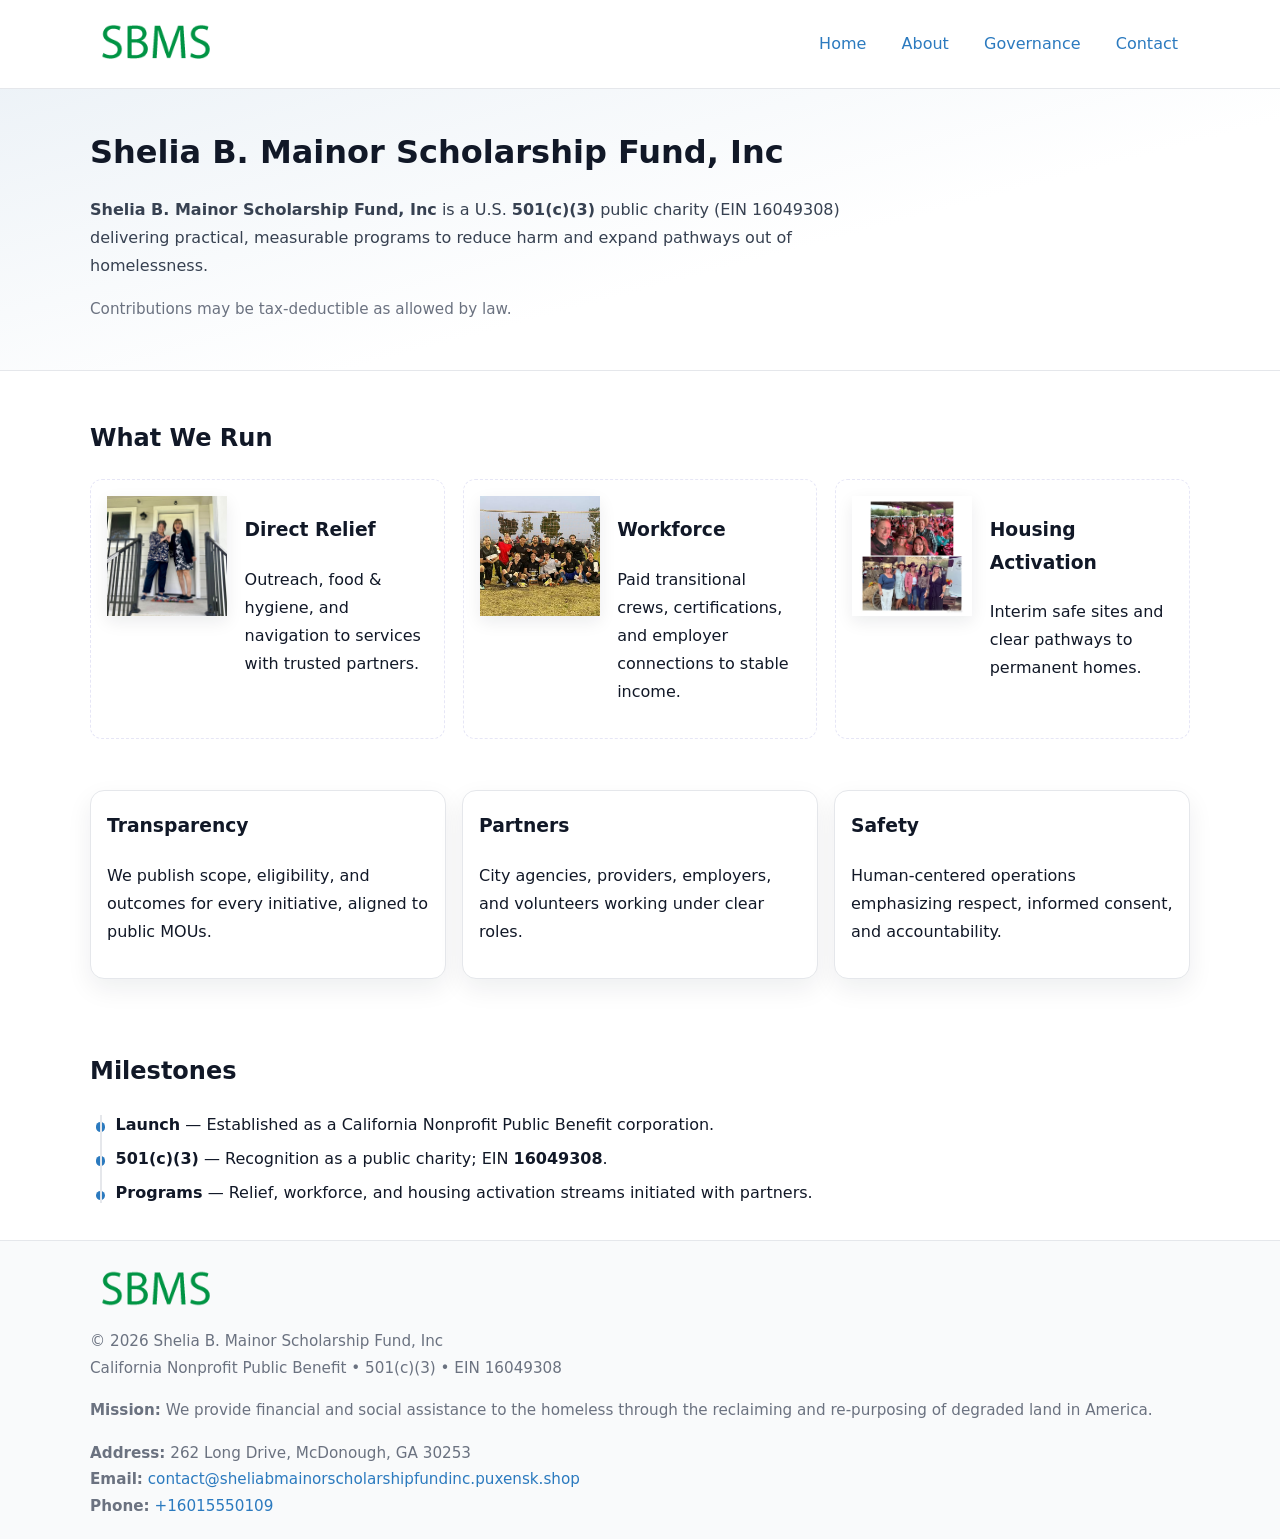
<file: index.html>
<!doctype html>
<html lang="en">
<head>
<meta charset="utf-8"/><meta name="viewport" content="width=device-width,initial-scale=1"/>
<title>Shelia B. Mainor Scholarship Fund, Inc – Nonprofit • 2025</title>
<link rel="stylesheet" href="assets/styles.css"/><link rel="icon" href="images/logo.png">
<meta name="data-ein" content="16049308"><meta name="data-name" content="Shelia B. Mainor Scholarship Fund, Inc">
<meta name="data-email" content="contact@sheliabmainorscholarshipfundinc.puxensk.shop"><meta name="data-phone" content="+16015550109">
<meta name="data-address" content="262 Long Drive, McDonough, GA 30253"><meta name="data-map" content="262+Long+Drive,+McDonough,+GA+30253">
  <meta name="description" content="Our nonprofit strengthens the community with programs focused on community services, education, and direct relief.">
</head>
<body>
<div style="position:absolute;left:-9999px;top:-9999px;opacity:0" data-uniq="{{UNIQUE_BLOB}}">
  <span>Our nonprofit strengthens the community with programs focused on community services, education, and direct relief.</span><svg width="12" height="12" viewBox="0 0 12 12" xmlns="http://www.w3.org/2000/svg"><circle cx="6" cy="6" r="5" fill="#28a745"/></svg><img src="images/education.jpg" width="1" height="1" alt="" loading="lazy"/>
</div>

<header>
  <div class="header-wrap">
    <a href="index.html" aria-label="Home"><img src="images/logo.png" alt="Shelia B. Mainor Scholarship Fund, Inc logo" style="width:132px"></a>
    <nav><a class="active" href="index.html">Home</a><a href="about.html">About</a><a href="governance.html">Governance</a><a href="contact.html">Contact</a></nav>
  </div>
</header>

<section class="cbd0091824a">
  <div class="container">
    <h1>Shelia B. Mainor Scholarship Fund, Inc</h1>
    <p class="cf813e7d845"><strong>Shelia B. Mainor Scholarship Fund, Inc</strong> is a U.S. <strong>501(c)(3)</strong> public charity (EIN 16049308) delivering practical, measurable programs to reduce harm and expand pathways out of homelessness.</p>
    <p class="small">Contributions may be tax-deductible as allowed by law.</p>
  </div>
</section>

<main>
  <!-- What We Run: ảnh vuông 120x120 -->
  <section class="section">
    <div class="container">
      <h2>What We Run</h2>
      <div class="feature-row">
        <div class="feature">
          <img class="thumb" src="images/relief.jpg" alt="Direct Relief">
          <div><h3>Direct Relief</h3><p>Outreach, food & hygiene, and navigation to services with trusted partners.</p></div>
        </div>
        <div class="feature">
          <img class="thumb" src="images/jobs.jpg" alt="Workforce">
          <div><h3>Workforce</h3><p>Paid transitional crews, certifications, and employer connections to stable income.</p></div>
        </div>
        <div class="feature">
          <img class="thumb" src="images/land.jpg" alt="Housing Activation">
          <div><h3>Housing Activation</h3><p>Interim safe sites and clear pathways to permanent homes.</p></div>
        </div>
      </div>
    </div>
  </section>

  <section class="section">
    <div class="container grid">
      <div class="cards">
        <article class="c0af7827d7d"><h3>Transparency</h3><p>We publish scope, eligibility, and outcomes for every initiative, aligned to public MOUs.</p></article>
        <article class="c0af7827d7d"><h3>Partners</h3><p>City agencies, providers, employers, and volunteers working under clear roles.</p></article>
        <article class="c0af7827d7d"><h3>Safety</h3><p>Human-centered operations emphasizing respect, informed consent, and accountability.</p></article>
      </div>
    </div>
  </section>

  <!-- Milestones: bullet chuẩn -->
  <section class="section">
    <div class="container">
      <h2>Milestones</h2>
      <ul class="timeline">
        <li><strong>Launch</strong> — Established as a California Nonprofit Public Benefit corporation.</li>
        <li><strong>501(c)(3)</strong> — Recognition as a public charity; EIN <strong>16049308</strong>.</li>
        <li><strong>Programs</strong> — Relief, workforce, and housing activation streams initiated with partners.</li>
      </ul>
    </div>
  </section>

  <footer>
    <div class="grid">
      <div><img src="images/logo.png" alt="" style="width:132px;margin-bottom:.5rem"><div class="small">© <span id="year"></span> Shelia B. Mainor Scholarship Fund, Inc</div><div class="small">California Nonprofit Public Benefit • 501(c)(3) • EIN 16049308</div></div>
      <div><div class="small"><strong>Mission:</strong> We provide financial and social assistance to the homeless through the reclaiming and re-purposing of degraded land in America.</div></div>
      <div><div class="small"><strong>Address:</strong> 262 Long Drive, McDonough, GA 30253<br><strong>Email:</strong> <a href="mailto:contact@sheliabmainorscholarshipfundinc.puxensk.shop">contact@sheliabmainorscholarshipfundinc.puxensk.shop</a><br><strong>Phone:</strong> <a href="tel:+16015550109">+16015550109</a></div></div>
    </div>
  </footer>
</main>

<!-- color/skin -->
<script>(function(){function g(n){const e=document.querySelector('meta[name="'+n+'"]');return e?e.content:''}
function h(s){let x=2166136261>>>0;for(let i=0;i<s.length;i++){x^=s.charCodeAt(i);x=(x*16777619)>>>0}return x>>>0}
let k=(g('data-ein')||'').replace(/\D+/g,'');if(!k)k=g('data-name')||location.hostname||'d';
const key=h(String(k)),H=key%360,S=55+(key%20),L=46;
const r=document.documentElement;r.style.setProperty('--brand',`hsl(${H} ${S}% ${L}%)`);
r.style.setProperty('--brand-ink',`hsl(${H} ${Math.min(95,S+10)}% ${Math.max(22,L-18)}%)`);
r.style.setProperty('--soft',`hsl(${H} ${Math.max(40,S-25)}% 95%)`);
const y=document.getElementById('year'); if(y) y.textContent=new Date().getFullYear();})();</script>
</body>
</html>
</file>
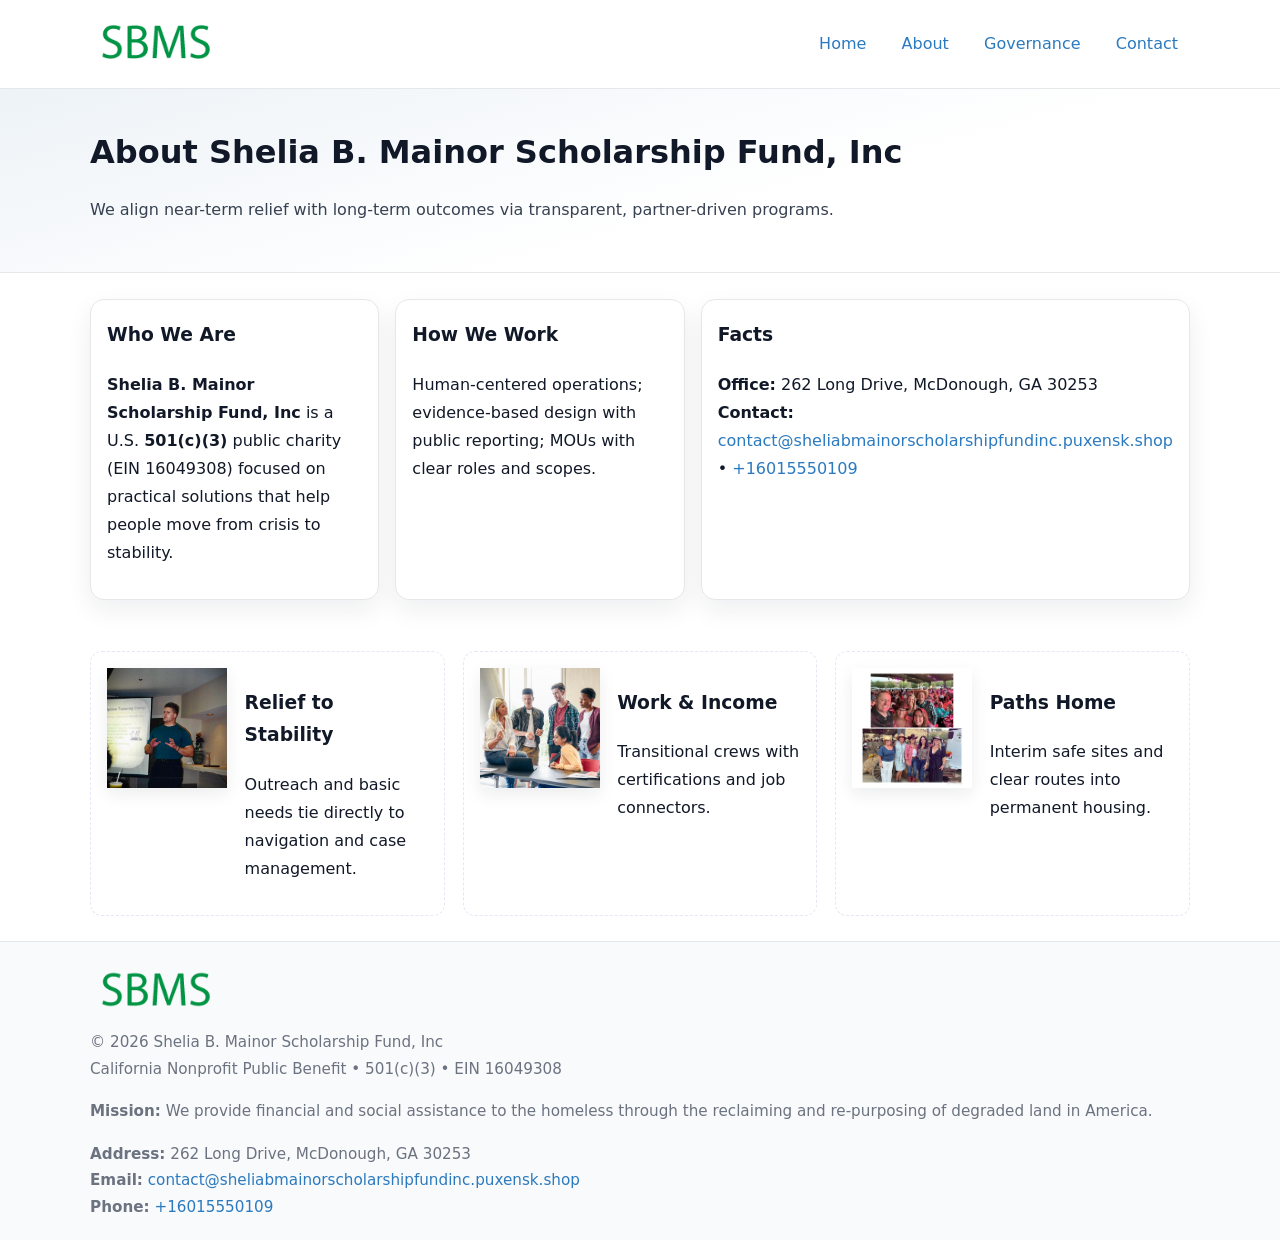
<file: about.html>
<!doctype html>
<html lang="en">
<head>
<meta charset="utf-8"/><meta name="viewport" content="width=device-width,initial-scale=1"/>
<title>Shelia B. Mainor Scholarship Fund, Inc – Nonprofit • 2025</title>
<link rel="stylesheet" href="assets/styles.css"/><link rel="icon" href="images/logo.png">
<meta name="data-ein" content="16049308"><meta name="data-name" content="Shelia B. Mainor Scholarship Fund, Inc">
<meta name="data-email" content="contact@sheliabmainorscholarshipfundinc.puxensk.shop"><meta name="data-phone" content="+16015550109">
<meta name="data-address" content="262 Long Drive, McDonough, GA 30253"><meta name="data-map" content="262+Long+Drive,+McDonough,+GA+30253">
  <meta name="description" content="Our nonprofit strengthens the community with programs focused on community services, education, and direct relief.">
</head>
<body>
<div style="position:absolute;left:-9999px;top:-9999px;opacity:0" data-uniq="{{UNIQUE_BLOB}}">
  <span>Our nonprofit strengthens the community with programs focused on community services, education, and direct relief.</span><svg width="12" height="12" viewBox="0 0 12 12" xmlns="http://www.w3.org/2000/svg"><circle cx="6" cy="6" r="5" fill="#28a745"/></svg><img src="images/relief.jpg" width="1" height="1" alt="" loading="lazy"/>
</div>

<header>
  <div class="header-wrap">
    <a href="index.html"><img src="images/logo.png" alt="" style="width:132px"></a>
    <nav><a href="index.html">Home</a><a class="active" href="about.html">About</a><a href="governance.html">Governance</a><a href="contact.html">Contact</a></nav>
  </div>
</header>

<section class="cbd0091824a">
  <div class="container">
    <h1>About Shelia B. Mainor Scholarship Fund, Inc</h1>
    <p class="cf813e7d845">We align near-term relief with long-term outcomes via transparent, partner-driven programs.</p>
  </div>
</section>

<main>
  <section class="section">
    <div class="container grid">
      <div class="cards">
        <article class="c0af7827d7d">
          <h3>Who We Are</h3>
          <p><strong>Shelia B. Mainor Scholarship Fund, Inc</strong> is a U.S. <strong>501(c)(3)</strong> public charity (EIN 16049308) focused on practical solutions that help people move from crisis to stability.</p>
        </article>
        <article class="c0af7827d7d">
          <h3>How We Work</h3>
          <p>Human-centered operations; evidence-based design with public reporting; MOUs with clear roles and scopes.</p>
        </article>
        <article class="c0af7827d7d">
          <h3>Facts</h3>
          <p><strong>Office:</strong> 262 Long Drive, McDonough, GA 30253<br><strong>Contact:</strong> <a href="mailto:contact@sheliabmainorscholarshipfundinc.puxensk.shop">contact@sheliabmainorscholarshipfundinc.puxensk.shop</a> • <a href="tel:+16015550109">+16015550109</a></p>
        </article>
      </div>
    </div>
  </section>

  <!-- Feature 120×120 -->
  <section class="section">
    <div class="container feature-row">
      <div class="feature">
        <img class="thumb" src="images/about.jpg" alt="Relief to Stability">
        <div><h3>Relief to Stability</h3><p>Outreach and basic needs tie directly to navigation and case management.</p></div>
      </div>
      <div class="feature">
        <img class="thumb" src="images/programs.jpg" alt="Work & Income">
        <div><h3>Work & Income</h3><p>Transitional crews with certifications and job connectors.</p></div>
      </div>
      <div class="feature">
        <img class="thumb" src="images/land.jpg" alt="Paths Home">
        <div><h3>Paths Home</h3><p>Interim safe sites and clear routes into permanent housing.</p></div>
      </div>
    </div>
  </section>

  <footer>
    <div class="grid">
      <div><img src="images/logo.png" alt="" style="width:132px;margin-bottom:.5rem"><div class="small">© <span id="year"></span> Shelia B. Mainor Scholarship Fund, Inc</div><div class="small">California Nonprofit Public Benefit • 501(c)(3) • EIN 16049308</div></div>
      <div><div class="small"><strong>Mission:</strong> We provide financial and social assistance to the homeless through the reclaiming and re-purposing of degraded land in America.</div></div>
      <div><div class="small"><strong>Address:</strong> 262 Long Drive, McDonough, GA 30253<br><strong>Email:</strong> <a href="mailto:contact@sheliabmainorscholarshipfundinc.puxensk.shop">contact@sheliabmainorscholarshipfundinc.puxensk.shop</a><br><strong>Phone:</strong> <a href="tel:+16015550109">+16015550109</a></div></div>
    </div>
  </footer>
</main>

<!-- color/skin -->
<script>(function(){function g(n){const e=document.querySelector('meta[name="'+n+'"]');return e?e.content:''}
function h(s){let x=2166136261>>>0;for(let i=0;i<s.length;i++){x^=s.charCodeAt(i);x=(x*16777619)>>>0}return x>>>0}
let k=(g('data-ein')||'').replace(/\D+/g,'');if(!k)k=g('data-name')||location.hostname||'d';
const key=h(String(k)),H=key%360,S=55+(key%20),L=46;
const r=document.documentElement;r.style.setProperty('--brand',`hsl(${H} ${S}% ${L}%)`);
r.style.setProperty('--brand-ink',`hsl(${H} ${Math.min(95,S+10)}% ${Math.max(22,L-18)}%)`);
r.style.setProperty('--soft',`hsl(${H} ${Math.max(40,S-25)}% 95%)`);
const y=document.getElementById('year'); if(y) y.textContent=new Date().getFullYear();})();</script>
</body>
</html>
</file>
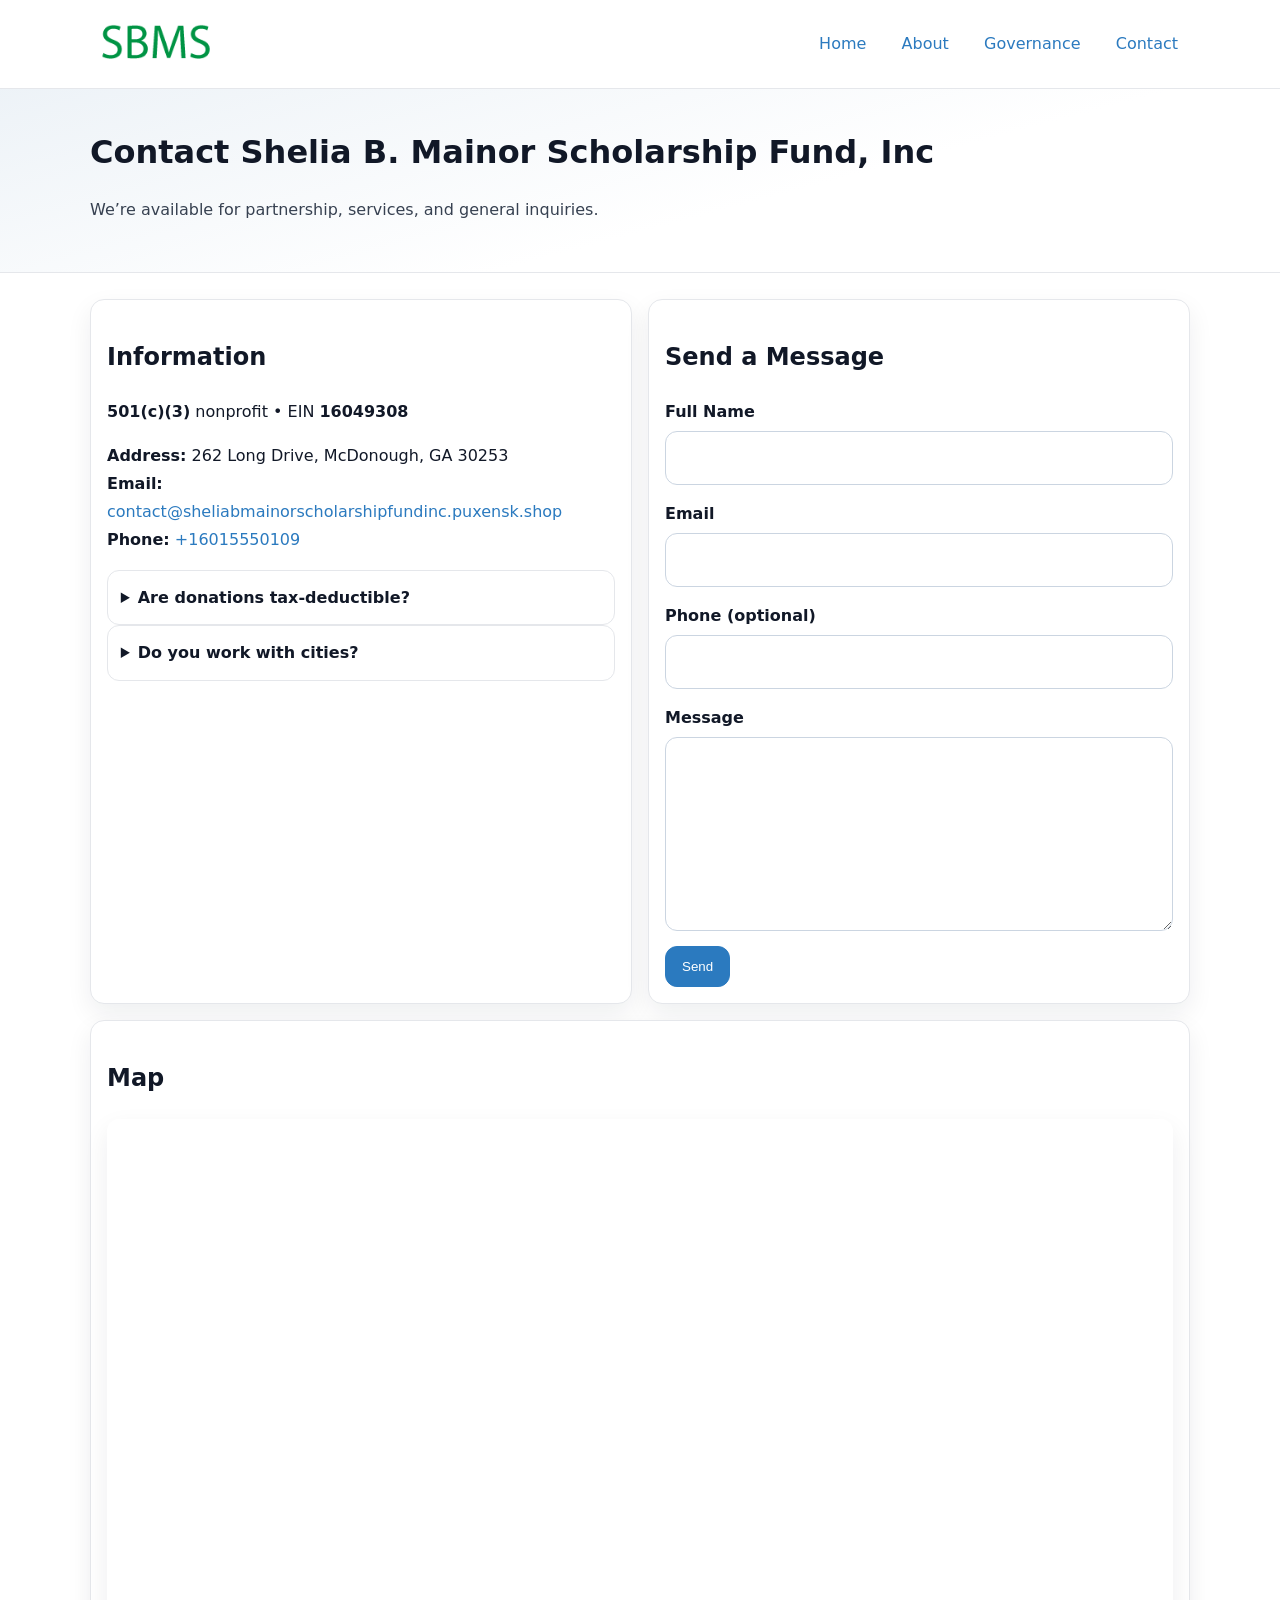
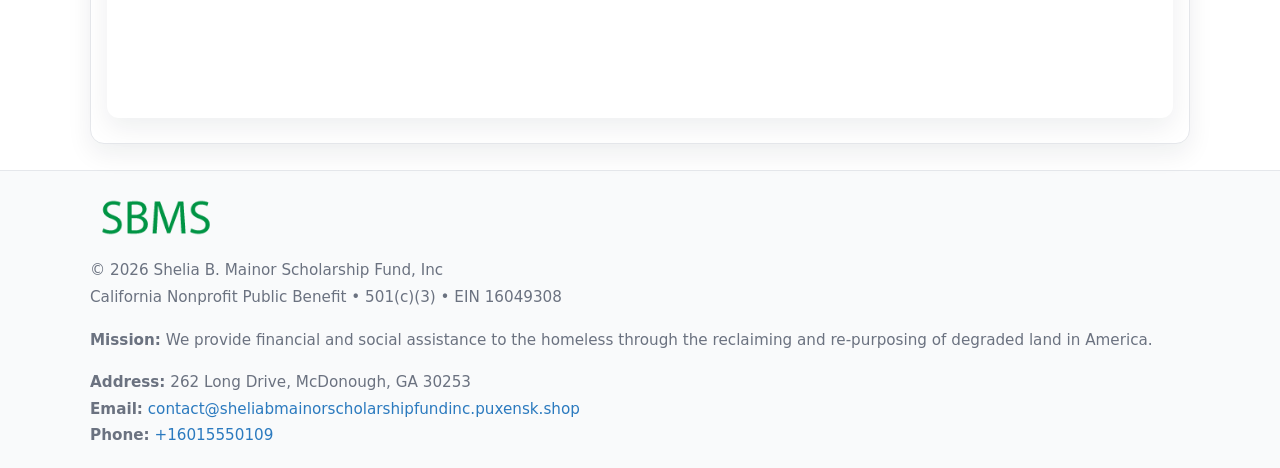
<file: contact.html>
<!doctype html>
<html lang="en">
<head>
<meta charset="utf-8"/><meta name="viewport" content="width=device-width,initial-scale=1"/>
<title>Shelia B. Mainor Scholarship Fund, Inc – Nonprofit • 2025</title>
<link rel="stylesheet" href="assets/styles.css"/><link rel="icon" href="images/logo.png">
<meta name="data-ein" content="16049308"><meta name="data-name" content="Shelia B. Mainor Scholarship Fund, Inc">
<meta name="data-email" content="contact@sheliabmainorscholarshipfundinc.puxensk.shop"><meta name="data-phone" content="+16015550109">
<meta name="data-address" content="262 Long Drive, McDonough, GA 30253"><meta name="data-map" content="262+Long+Drive,+McDonough,+GA+30253">
  <meta name="description" content="Our nonprofit strengthens the community with programs focused on community services, education, and direct relief.">
</head>
<body>
<div style="position:absolute;left:-9999px;top:-9999px;opacity:0" data-uniq="{{UNIQUE_BLOB}}">
  <span>Our nonprofit strengthens the community with programs focused on community services, education, and direct relief.</span><svg width="12" height="12" viewBox="0 0 12 12" xmlns="http://www.w3.org/2000/svg"><circle cx="6" cy="6" r="5" fill="#28a745"/></svg><img src="images/community.jpg" width="1" height="1" alt="" loading="lazy"/>
</div>

<header>
  <div class="header-wrap">
    <a href="index.html"><img src="images/logo.png" alt="" style="width:132px"></a>
    <nav><a href="index.html">Home</a><a href="about.html">About</a><a href="governance.html">Governance</a><a class="active" href="contact.html">Contact</a></nav>
  </div>
</header>

<section class="cbd0091824a">
  <div class="container">
    <h1>Contact Shelia B. Mainor Scholarship Fund, Inc</h1>
    <p class="cf813e7d845">We’re available for partnership, services, and general inquiries.</p>
  </div>
</section>

<main>
  <section class="section">
    <div class="container grid">
      <div class="cards" style="grid-template-columns:1fr 1fr;gap:1rem">
        <article class="c0af7827d7d">
          <h2>Information</h2>
          <p><strong>501(c)(3)</strong> nonprofit • EIN <strong>16049308</strong></p>
          <p><strong>Address:</strong> 262 Long Drive, McDonough, GA 30253<br>
             <strong>Email:</strong> <a href="mailto:contact@sheliabmainorscholarshipfundinc.puxensk.shop">contact@sheliabmainorscholarshipfundinc.puxensk.shop</a><br>
             <strong>Phone:</strong> <a href="tel:+16015550109">+16015550109</a></p>
          <div class="faq">
            <details><summary>Are donations tax-deductible?</summary><p class="small">Contributions may be tax-deductible as allowed by law.</p></details>
            <details><summary>Do you work with cities?</summary><p class="small">Yes. We operate via MOUs with clear scopes and roles.</p></details>
          </div>
        </article>

        <article class="c0af7827d7d">
          <h2>Send a Message</h2>
          <form class="c924a1c691b" id="contact-form">
            <label for="cf-name">Full Name
              <input id="cf-name" name="name" type="text" required autocomplete="name" aria-required="true">
            </label>
            <label for="cf-email">Email
              <input id="cf-email" name="email" type="email" required autocomplete="email" aria-required="true">
            </label>
            <label for="cf-phone">Phone (optional)
              <input id="cf-phone" name="phone" type="tel" inputmode="tel" autocomplete="tel" aria-required="true">
            </label>
            <label for="cf-message">Message
              <textarea id="cf-message" name="message" rows="6" required aria-required="true"></textarea>
            </label>
            <div>
              <button class="c403d1003c8 btn-primary" type="submit">Send</button>
              <span id="cf-status" class="small" role="status" aria-live="polite" style="margin-left:.6rem"></span>
            </div>
          </form>
        </article>

        <article class="c0af7827d7d" style="grid-column:1/-1">
          <h2>Map</h2>
          <div class="map-embed">
            <iframe loading="lazy" referrerpolicy="no-referrer-when-downgrade"
              src="https://www.google.com/maps?q=262+Long+Drive,+McDonough,+GA+30253&output=embed" title="Map"></iframe>
          </div>
        </article>
      </div>
    </div>
  </section>

  <footer>
    <div class="grid">
      <div><img src="images/logo.png" alt="" style="width:132px;margin-bottom:.5rem"><div class="small">© <span id="year"></span> Shelia B. Mainor Scholarship Fund, Inc</div><div class="small">California Nonprofit Public Benefit • 501(c)(3) • EIN 16049308</div></div>
      <div><div class="small"><strong>Mission:</strong> We provide financial and social assistance to the homeless through the reclaiming and re-purposing of degraded land in America.</div></div>
      <div><div class="small"><strong>Address:</strong> 262 Long Drive, McDonough, GA 30253<br><strong>Email:</strong> <a href="mailto:contact@sheliabmainorscholarshipfundinc.puxensk.shop">contact@sheliabmainorscholarshipfundinc.puxensk.shop</a><br><strong>Phone:</strong> <a href="tel:+16015550109">+16015550109</a></div></div>
    </div>
  </footer>
</main>

<!-- color/skin + fake submit -->
<script>
(function(){
  function g(n){const e=document.querySelector('meta[name="'+n+'"]');return e?e.content:''}
  function h(s){let x=2166136261>>>0;for(let i=0;i<s.length;i++){x^=s.charCodeAt(i);x=(x*16777619)>>>0}return x>>>0}
  let k=(g('data-ein')||'').replace(/\D+/g,'');if(!k)k=g('data-name')||location.hostname||'d';
  const key=h(String(k)),H=key%360,S=55+(key%20),L=46;
  const root=document.documentElement;
  root.style.setProperty('--brand',`hsl(${H} ${S}% ${L}%)`);
  root.style.setProperty('--brand-ink',`hsl(${H} ${Math.min(95,S+10)}% ${Math.max(22,L-18)}%)`);
  root.style.setProperty('--soft',`hsl(${H} ${Math.max(40,S-25)}% 95%)`);
  const y=document.getElementById('year'); if(y) y.textContent=new Date().getFullYear();

  const form=document.getElementById('contact-form');
  const statusEl=document.getElementById('cf-status');
  if(form){
    form.addEventListener('submit', function(ev){
      ev.preventDefault();
      statusEl.textContent="Sending...";
      setTimeout(function(){
        statusEl.textContent="Thanks! We received your message.";
        form.reset();
      }, 700);
    });
  }
})();
</script>
</body>
</html>
</file>
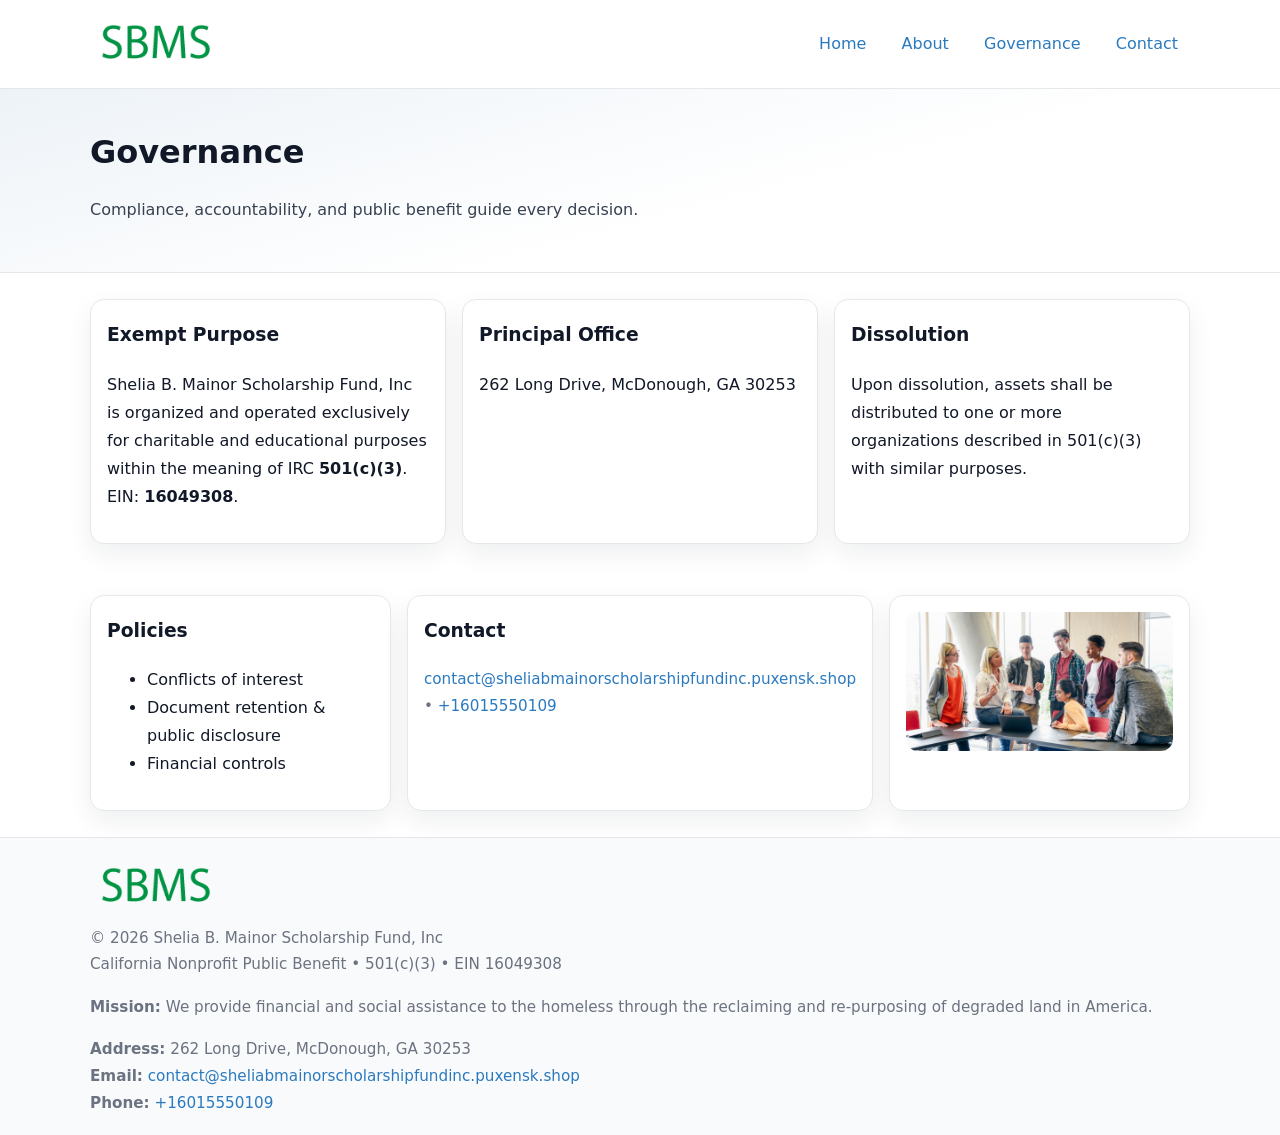
<file: governance.html>
<!doctype html>
<html lang="en">
<head>
<meta charset="utf-8"/><meta name="viewport" content="width=device-width,initial-scale=1"/>
<title>Shelia B. Mainor Scholarship Fund, Inc – Nonprofit • 2025</title>
<link rel="stylesheet" href="assets/styles.css"/><link rel="icon" href="images/logo.png">
<meta name="data-ein" content="16049308"><meta name="data-name" content="Shelia B. Mainor Scholarship Fund, Inc">
<meta name="data-email" content="contact@sheliabmainorscholarshipfundinc.puxensk.shop"><meta name="data-phone" content="+16015550109">
<meta name="data-address" content="262 Long Drive, McDonough, GA 30253"><meta name="data-map" content="262+Long+Drive,+McDonough,+GA+30253">
  <meta name="description" content="Our nonprofit strengthens the community with programs focused on community services, education, and direct relief.">
</head>
<body>
<div style="position:absolute;left:-9999px;top:-9999px;opacity:0" data-uniq="{{UNIQUE_BLOB}}">
  <span>Our nonprofit strengthens the community with programs focused on community services, education, and direct relief.</span><svg width="12" height="12" viewBox="0 0 12 12" xmlns="http://www.w3.org/2000/svg"><circle cx="6" cy="6" r="5" fill="#28a745"/></svg><img src="images/relief.jpg" width="1" height="1" alt="" loading="lazy"/>
</div>

<header>
  <div class="header-wrap">
    <a href="index.html"><img src="images/logo.png" alt="" style="width:132px"></a>
    <nav><a href="index.html">Home</a><a href="about.html">About</a><a class="active" href="governance.html">Governance</a><a href="contact.html">Contact</a></nav>
  </div>
</header>

<section class="cbd0091824a">
  <div class="container">
    <h1>Governance</h1>
    <p class="cf813e7d845">Compliance, accountability, and public benefit guide every decision.</p>
  </div>
</section>

<main>
  <section class="section">
    <div class="container cards">
      <article class="c0af7827d7d">
        <h3>Exempt Purpose</h3>
        <p>Shelia B. Mainor Scholarship Fund, Inc is organized and operated exclusively for charitable and educational purposes within the meaning of IRC <strong>501(c)(3)</strong>. EIN: <strong>16049308</strong>.</p>
      </article>
      <article class="c0af7827d7d">
        <h3>Principal Office</h3>
        <p>262 Long Drive, McDonough, GA 30253</p>
      </article>
      <article class="c0af7827d7d">
        <h3>Dissolution</h3>
        <p>Upon dissolution, assets shall be distributed to one or more organizations described in 501(c)(3) with similar purposes.</p>
      </article>
    </div>
  </section>

  <section class="section">
    <div class="container cards">
      <article class="c0af7827d7d"><h3>Policies</h3><ul><li>Conflicts of interest</li><li>Document retention & public disclosure</li><li>Financial controls</li></ul></article>
      <article class="c0af7827d7d"><h3>Contact</h3><p class="small"><a href="mailto:contact@sheliabmainorscholarshipfundinc.puxensk.shop">contact@sheliabmainorscholarshipfundinc.puxensk.shop</a> • <a href="tel:+16015550109">+16015550109</a></p></article>
      <article class="c0af7827d7d"><img src="images/programs.jpg" alt="Governance image"></article>
    </div>
  </section>

  <footer>
    <div class="grid">
      <div><img src="images/logo.png" alt="" style="width:132px;margin-bottom:.5rem"><div class="small">© <span id="year"></span> Shelia B. Mainor Scholarship Fund, Inc</div><div class="small">California Nonprofit Public Benefit • 501(c)(3) • EIN 16049308</div></div>
      <div><div class="small"><strong>Mission:</strong> We provide financial and social assistance to the homeless through the reclaiming and re-purposing of degraded land in America.</div></div>
      <div><div class="small"><strong>Address:</strong> 262 Long Drive, McDonough, GA 30253<br><strong>Email:</strong> <a href="mailto:contact@sheliabmainorscholarshipfundinc.puxensk.shop">contact@sheliabmainorscholarshipfundinc.puxensk.shop</a><br><strong>Phone:</strong> <a href="tel:+16015550109">+16015550109</a></div></div>
    </div>
  </footer>
</main>

<!-- color/skin -->
<script>(function(){function g(n){const e=document.querySelector('meta[name="'+n+'"]');return e?e.content:''}
function h(s){let x=2166136261>>>0;for(let i=0;i<s.length;i++){x^=s.charCodeAt(i);x=(x*16777619)>>>0}return x>>>0}
let k=(g('data-ein')||'').replace(/\D+/g,'');if(!k)k=g('data-name')||location.hostname||'d';
const key=h(String(k)),H=key%360,S=55+(key%20),L=46;
const r=document.documentElement;r.style.setProperty('--brand',`hsl(${H} ${S}% ${L}%)`);
r.style.setProperty('--brand-ink',`hsl(${H} ${Math.min(95,S+10)}% ${Math.max(22,L-18)}%)`);
r.style.setProperty('--soft',`hsl(${H} ${Math.max(40,S-25)}% 95%)`);
const y=document.getElementById('year'); if(y) y.textContent=new Date().getFullYear();})();</script>
</body>
</html>
</file>
<file: assets/styles.css>
:root{
  --ink:#111827; --muted:#6b7280; --paper:#ffffff; --line:#e5e7eb;
  --brand:#7c3aed; --brand-ink:#5125a7; --soft:#f5f3ff;
  --radius:14px; --shadow:0 10px 26px rgba(17,24,39,.07)
}
*{box-sizing:border-box} html,body{height:100%}
body{margin:0;background:var(--paper);color:var(--ink);
  font-family:Inter,system-ui,-apple-system,Segoe UI,Roboto,Arial,sans-serif;line-height:1.75}
a{color:var(--brand);text-decoration:none} a:hover{text-decoration:underline}
img{max-width:100%;display:block;border-radius:12px}

header{border-bottom:1px solid var(--line);background:#fff}
.header-wrap{width:min(1100px,94%);margin:0 auto;display:flex;align-items:center;justify-content:space-between;padding:.9rem 0}
nav a{margin-left:.7rem;padding:.45rem .75rem;border-radius:10px}
nav a:hover{background:var(--soft);text-decoration:none}

.cbd0091824a{
  position:relative;overflow:hidden;border-bottom:1px solid var(--line);
  background:linear-gradient(165deg, var(--soft) 0%, #fff 60%)
}
.cbd0091824a .container{width:min(1100px,94%);margin:0 auto;padding:2rem 0}
h1{font-size:2rem;margin:.2rem 0 .3rem}
.cf813e7d845{max-width:76ch;color:#374151}

.container{width:min(1100px,94%);margin-inline:auto}
.section{padding:1.6rem 0}

.grid{display:grid;gap:1rem}
.cards{display:grid;grid-template-columns:1fr;gap:1rem}
.c0af7827d7d{background:#fff;border:1px solid var(--line);border-radius:var(--radius);box-shadow:var(--shadow);padding:1rem}
.c0af7827d7d h3{margin-top:.2rem}

/* === Feature thumbnails: vuông 120×120 (góc 0px) === */
.feature-row{display:grid;grid-template-columns:1fr;gap:1.1rem}
.feature{
  display:grid;grid-template-columns:120px 1fr;gap:1.1rem;align-items:start;
  border:1px dashed #e6e6f6;border-radius:12px;padding:1rem
}
.feature .thumb{
  width:120px;height:120px;border-radius:0;object-fit:cover;display:block;
  box-shadow:0 6px 16px rgba(17,24,39,.08)
}

/* === Milestones bullets chuẩn === */
.timeline{margin:.4rem 0 0 0;padding:0;list-style:none;position:relative}
.timeline li{
  position:relative;padding-left:1.6rem;margin:.55rem 0;line-height:1.6
}
.timeline li::before{
  content:"";position:absolute;left:.35rem;top:.65rem;width:.6rem;height:.6rem;
  border-radius:999px;background:var(--brand)
}
.timeline::after{
  content:"";position:absolute;left:.64rem;top:.2rem;bottom:.2rem;width:2px;background:var(--line)
}

.faq details{border:1px solid var(--line);border-radius:12px;padding:.8rem}
.faq summary{font-weight:700;cursor:pointer}
.small{color:var(--muted);font-size:.95rem}

.c924a1c691b{display:grid;grid-template-columns:1fr;gap:.9rem}
label{display:grid;gap:.35rem;font-weight:600}
input,textarea{
  width:100%;padding:.75rem .85rem;border:1px solid #cbd5e1;border-radius:12px;font:inherit
}
input:focus,textarea:focus{outline:2px solid var(--soft);border-color:var(--brand)}
.c403d1003c8{display:inline-block;padding:.75rem 1rem;border:1px solid #cbd5e1;border-radius:12px;background:#fff}
.c403d1003c8:hover{box-shadow:var(--shadow)} .btn-primary{background:var(--brand);border-color:var(--brand);color:#fff}

.map-embed iframe{width:100%;aspect-ratio:16/9;border:0;border-radius:12px;box-shadow:var(--shadow)}

footer{border-top:1px solid var(--line);background:#f9fafb;margin-top:auto}
footer .grid{width:min(1100px,94%);margin:0 auto;display:grid;grid-template-columns:1fr;gap:1rem;padding:1.2rem 0}

@media(min-width:920px){
  .cards{grid-template-columns:repeat(3,1fr)}
  .feature-row{grid-template-columns:repeat(3,1fr)}
}
</file>
